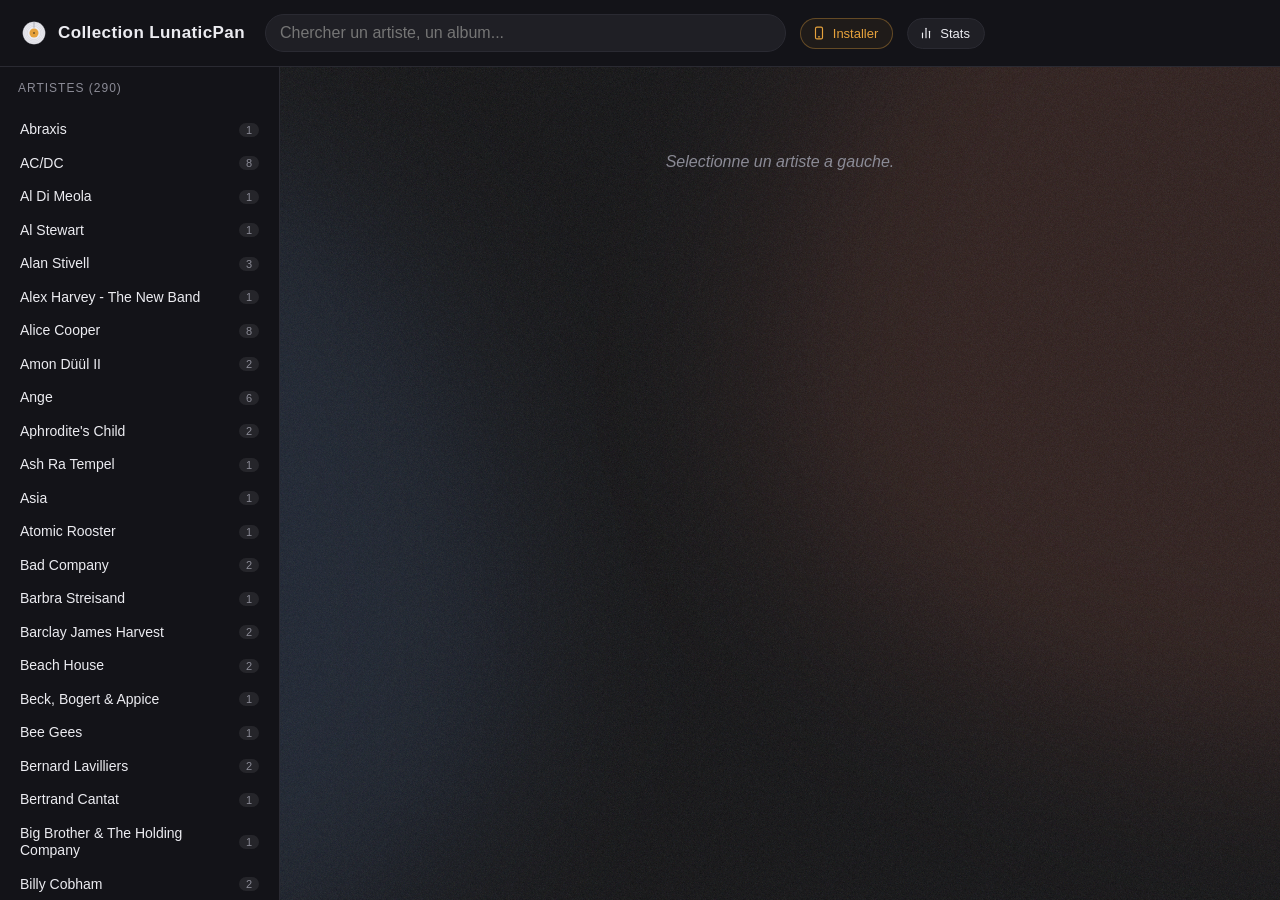
<file: index.html>
<!doctype html>
<html lang="fr">
<head>
  <meta charset="utf-8" />
  <meta name="viewport" content="width=device-width, initial-scale=1, viewport-fit=cover" />
  <title>Collection vinyle — LunaticPan</title>
  <link rel="icon" type="image/svg+xml" href='data:image/svg+xml;utf8,<svg xmlns="http://www.w3.org/2000/svg" viewBox="0 0 32 32"><g><circle cx="16" cy="16" r="15" fill="%23ececf1" stroke="%238b8b96" stroke-width=".4"/><circle cx="16" cy="16" r="13" fill="none" stroke="%23b8b8c2" stroke-width=".4"/><circle cx="16" cy="16" r="11" fill="none" stroke="%23b8b8c2" stroke-width=".4"/><circle cx="16" cy="16" r="9" fill="none" stroke="%23b8b8c2" stroke-width=".4"/><line x1="16" y1="9" x2="16" y2="1.8" stroke="%235a5a64" stroke-width=".5" stroke-linecap="round"/><circle cx="16" cy="16" r="6" fill="%23e6a23c"/><circle cx="16" cy="16" r="1" fill="%230e0e10"/><animateTransform attributeName="transform" type="rotate" from="0 16 16" to="360 16 16" dur="3s" repeatCount="indefinite"/></g></svg>' />
  <link rel="manifest" href="manifest.webmanifest" />
  <link rel="apple-touch-icon" href="icon-192.png" />
  <meta name="theme-color" content="#0e0e10" />
  <meta name="apple-mobile-web-app-capable" content="yes" />
  <meta name="mobile-web-app-capable" content="yes" />
  <meta name="apple-mobile-web-app-status-bar-style" content="black-translucent" />
  <meta name="apple-mobile-web-app-title" content="LunaticPan" />
  <link rel="stylesheet" href="style.css" />
</head>
<body>
  <div class="bg-pulse" aria-hidden="true">
    <div class="blob blob-1"></div>
    <div class="blob blob-2"></div>
  </div>

  <header class="topbar">
    <button id="list-btn" class="list-btn" type="button" title="Ouvrir la liste des artistes" aria-label="Ouvrir la liste">
      <svg viewBox="0 0 24 24" fill="none" stroke="currentColor" stroke-width="2" stroke-linecap="round" stroke-linejoin="round" aria-hidden="true"><line x1="8" y1="6" x2="21" y2="6"/><line x1="8" y1="12" x2="21" y2="12"/><line x1="8" y1="18" x2="21" y2="18"/><circle cx="4" cy="6" r="1"/><circle cx="4" cy="12" r="1"/><circle cx="4" cy="18" r="1"/></svg>
    </button>
    <div class="brand">
      <svg class="disc" viewBox="0 0 32 32" aria-hidden="true">
        <circle cx="16" cy="16" r="15" fill="#ececf1" stroke="#8b8b96" stroke-width="0.4"/>
        <circle cx="16" cy="16" r="13" fill="none" stroke="#b8b8c2" stroke-width="0.4"/>
        <circle cx="16" cy="16" r="11" fill="none" stroke="#b8b8c2" stroke-width="0.4"/>
        <circle cx="16" cy="16" r="9"  fill="none" stroke="#b8b8c2" stroke-width="0.4"/>
        <line x1="16" y1="9" x2="16" y2="1.8" stroke="#5a5a64" stroke-width="0.5" stroke-linecap="round"/>
        <circle cx="16" cy="16" r="6"  fill="#e6a23c"/>
        <circle cx="16" cy="16" r="1"  fill="#0e0e10"/>
      </svg>
      <h1>Collection LunaticPan</h1>
    </div>
    <div class="search">
      <input id="q" type="search" placeholder="Chercher un artiste, un album..." autocomplete="off" />
      <button id="install-btn" class="stats-btn install-btn" type="button" hidden title="Installer l'app sur l'ecran d'accueil">
        <svg viewBox="0 0 24 24" fill="none" stroke="currentColor" stroke-width="2" stroke-linecap="round" stroke-linejoin="round" aria-hidden="true"><rect x="6" y="2" width="12" height="20" rx="2.5"/><line x1="11" y1="18.5" x2="13" y2="18.5"/></svg>
        <span>Installer</span>
      </button>
      <button id="stats-btn" class="stats-btn" type="button" title="Ouvrir les stats de la collection">
        <svg viewBox="0 0 24 24" fill="none" stroke="currentColor" stroke-width="2" stroke-linecap="round" stroke-linejoin="round" aria-hidden="true"><line x1="6" y1="20" x2="6" y2="12"/><line x1="12" y1="20" x2="12" y2="4"/><line x1="18" y1="20" x2="18" y2="9"/></svg>
        <span>Stats</span>
      </button>
    </div>
  </header>

  <main class="layout">
    <div id="sidebar-backdrop" class="sidebar-backdrop" hidden></div>
    <aside id="sidebar" class="sidebar" aria-label="Liste des artistes">
      <div class="sidebar-head">
        <span>Artistes <span id="artist-count"></span></span>
        <button id="sidebar-close" class="sidebar-close" type="button" aria-label="Fermer la liste">&times;</button>
      </div>
      <ol id="artist-list" class="artist-list"></ol>
    </aside>

    <section id="content" class="content">
      <div id="empty" class="empty">Selectionne un artiste a gauche.</div>
      <article id="artist-panel" class="artist-panel" hidden>
        <h2 id="artist-name"></h2>
        <p id="artist-meta" class="muted"></p>
        <div id="albums" class="albums"></div>
      </article>
    </section>
  </main>

  <div id="install-modal" class="easter-stats" hidden>
    <div class="easter-stats-inner install-inner">
      <button class="easter-close" data-close-install aria-label="Fermer">&times;</button>
      <div class="easter-title">✦ Ajouter a l'ecran d'accueil ✦</div>

      <p class="install-intro">Pour epingler le site comme une app sur ton telephone :</p>

      <ol class="install-steps" id="install-steps-ios">
        <li>Appuie sur le bouton <strong>Partager</strong>
          <svg viewBox="0 0 24 24" fill="none" stroke="currentColor" stroke-width="2" stroke-linecap="round" stroke-linejoin="round" aria-hidden="true"><path d="M12 16V4"/><polyline points="7 9 12 4 17 9"/><path d="M5 14v5a2 2 0 0 0 2 2h10a2 2 0 0 0 2-2v-5"/></svg>
          en bas de Safari.
        </li>
        <li>Choisis <strong>Sur l'ecran d'accueil</strong>.</li>
        <li>Tape <strong>Ajouter</strong>. L'icone apparait avec tes autres apps.</li>
      </ol>

      <ol class="install-steps" id="install-steps-android" hidden>
        <li>Ouvre le menu <strong>&#8942;</strong> de Chrome (en haut a droite).</li>
        <li>Choisis <strong>Installer l'application</strong> ou <strong>Ajouter a l'ecran d'accueil</strong>.</li>
        <li>Confirme. L'icone apparait avec tes autres apps.</li>
      </ol>

      <div class="easter-foot">echappe / clic exterieur pour fermer</div>
    </div>
  </div>

  <div id="modal" class="modal" hidden>
    <div class="modal-backdrop" data-close></div>
    <div class="modal-inner">
      <button class="modal-close" data-close aria-label="Fermer">&times;</button>
      <img id="modal-img" alt="" />
      <div id="modal-caption" class="modal-caption"></div>
    </div>
  </div>

  <script src="collection.js"></script>
  <script src="fiches.js"></script>
  <script src="covers.js"></script>
  <script src="app.js"></script>
</body>
</html>
</file>
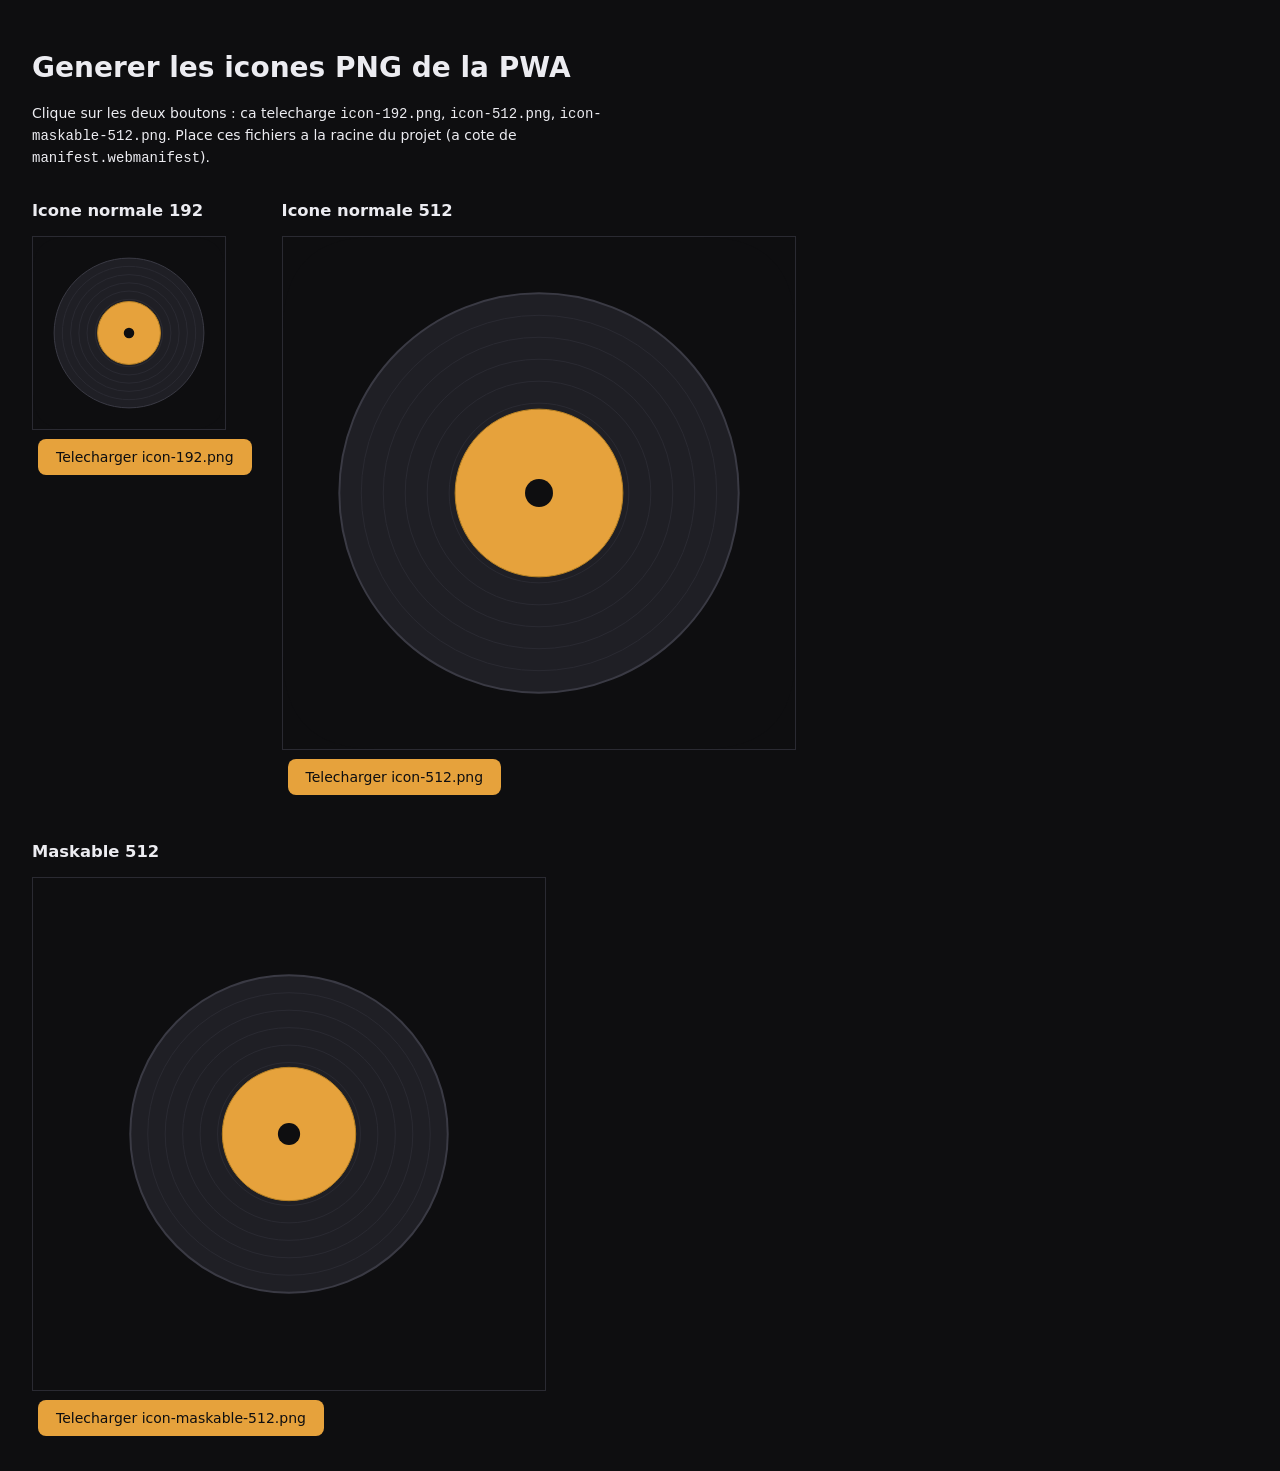
<file: make-icons.html>
<!doctype html>
<html lang="fr">
<head>
  <meta charset="utf-8" />
  <title>Generer les icones PNG</title>
  <style>
    body { font: 14px system-ui, sans-serif; background: #0e0e10; color: #ececf1; padding: 24px; }
    button { font: 14px system-ui; padding: 10px 18px; margin: 6px; background: #e6a23c; color: #0e0e10; border: 0; border-radius: 8px; cursor: pointer; }
    .row { display: flex; gap: 24px; align-items: flex-start; margin-top: 16px; flex-wrap: wrap; }
    canvas { background: #0e0e10; border: 1px solid #2a2a32; }
    p { max-width: 640px; line-height: 1.5; }
  </style>
</head>
<body>
  <h1>Generer les icones PNG de la PWA</h1>
  <p>Clique sur les deux boutons : ca telecharge <code>icon-192.png</code>, <code>icon-512.png</code>, <code>icon-maskable-512.png</code>. Place ces fichiers a la racine du projet (a cote de <code>manifest.webmanifest</code>).</p>

  <div class="row">
    <div>
      <h3>Icone normale 192</h3>
      <canvas id="c192" width="192" height="192"></canvas><br/>
      <button onclick="dl('c192','icon-192.png')">Telecharger icon-192.png</button>
    </div>
    <div>
      <h3>Icone normale 512</h3>
      <canvas id="c512" width="512" height="512"></canvas><br/>
      <button onclick="dl('c512','icon-512.png')">Telecharger icon-512.png</button>
    </div>
    <div>
      <h3>Maskable 512</h3>
      <canvas id="cmask" width="512" height="512"></canvas><br/>
      <button onclick="dl('cmask','icon-maskable-512.png')">Telecharger icon-maskable-512.png</button>
    </div>
  </div>

<script>
function drawDisc(ctx, size, opts) {
  // opts.rounded : coins arrondis (icone normale) vs plein carre (maskable)
  // opts.safeRatio : le disque occupe safeRatio*size (1.0 normal, 0.7 maskable pour safe-zone)
  ctx.clearRect(0, 0, size, size);

  // fond
  ctx.fillStyle = '#0e0e10';
  if (opts.rounded) {
    var r = size * 0.18;
    ctx.beginPath();
    ctx.moveTo(r, 0);
    ctx.lineTo(size - r, 0);
    ctx.quadraticCurveTo(size, 0, size, r);
    ctx.lineTo(size, size - r);
    ctx.quadraticCurveTo(size, size, size - r, size);
    ctx.lineTo(r, size);
    ctx.quadraticCurveTo(0, size, 0, size - r);
    ctx.lineTo(0, r);
    ctx.quadraticCurveTo(0, 0, r, 0);
    ctx.closePath();
    ctx.fill();
  } else {
    ctx.fillRect(0, 0, size, size);
  }

  var cx = size / 2, cy = size / 2;
  var R = (size / 2) * opts.safeRatio;

  // disque vinyle
  ctx.beginPath(); ctx.arc(cx, cy, R, 0, Math.PI*2);
  ctx.fillStyle = '#1f1f25'; ctx.fill();
  ctx.lineWidth = Math.max(1, size/256);
  ctx.strokeStyle = '#3a3a44'; ctx.stroke();

  // sillons
  ctx.strokeStyle = '#2a2a32';
  ctx.lineWidth = Math.max(1, size/512);
  var grooves = [0.89, 0.78, 0.67, 0.56, 0.45];
  for (var i = 0; i < grooves.length; i++) {
    ctx.beginPath(); ctx.arc(cx, cy, R * grooves[i], 0, Math.PI*2); ctx.stroke();
  }

  // label central
  ctx.beginPath(); ctx.arc(cx, cy, R * 0.42, 0, Math.PI*2);
  ctx.fillStyle = '#e6a23c'; ctx.fill();
  ctx.strokeStyle = '#b88224'; ctx.lineWidth = Math.max(1, size/512); ctx.stroke();

  // trou
  ctx.beginPath(); ctx.arc(cx, cy, R * 0.07, 0, Math.PI*2);
  ctx.fillStyle = '#0e0e10'; ctx.fill();
}

drawDisc(document.getElementById('c192').getContext('2d'), 192, { rounded: true,  safeRatio: 0.78 });
drawDisc(document.getElementById('c512').getContext('2d'), 512, { rounded: true,  safeRatio: 0.78 });
drawDisc(document.getElementById('cmask').getContext('2d'), 512, { rounded: false, safeRatio: 0.62 });

function dl(canvasId, filename) {
  var c = document.getElementById(canvasId);
  c.toBlob(function(blob) {
    var url = URL.createObjectURL(blob);
    var a = document.createElement('a');
    a.href = url; a.download = filename;
    document.body.appendChild(a); a.click(); a.remove();
    setTimeout(function(){ URL.revokeObjectURL(url); }, 1000);
  }, 'image/png');
}
</script>
</body>
</html>
</file>
<file: style.css>
/* Theme vinyle sombre — pas de framework. */
:root {
  --bg: #0e0e10;
  --bg-2: #16161a;
  --bg-3: #1f1f25;
  --black: #131318;
  --line: #2a2a32;
  --text: #ececf1;
  --muted: #8b8b96;
  --accent: #e6a23c;
  --accent-2: #ff7a59;
  --good: #5cd6a2;
  --bad: #ff6b6b;
  --radius: 10px;
  --radius-sm: 6px;
  --shadow: 0 6px 24px rgba(0, 0, 0, 0.35);
}

* { box-sizing: border-box; }
html, body { margin: 0; padding: 0; }

/* Scrollbars sombres, fines */
* {
  scrollbar-width: thin;
  scrollbar-color: rgba(255, 255, 255, 0.12) transparent;
}
::-webkit-scrollbar { width: 10px; height: 10px; }
::-webkit-scrollbar-track { background: transparent; }
::-webkit-scrollbar-thumb {
  background: rgba(255, 255, 255, 0.12);
  border-radius: 999px;
  border: 2px solid transparent;
  background-clip: padding-box;
}
::-webkit-scrollbar-thumb:hover {
  background: rgba(255, 255, 255, 0.22);
  background-clip: padding-box;
}
::-webkit-scrollbar-corner { background: transparent; }
body {
  font-family: -apple-system, BlinkMacSystemFont, "Segoe UI", Roboto, "Helvetica Neue", Arial, sans-serif;
  background: var(--bg);
  color: var(--text);
  height: 100vh;
  overflow: hidden;
  display: flex;
  flex-direction: column;
  position: relative;
}

/* Couleurs interpolees en continu via @property color animation -> fondu doux */
@property --c1 { syntax: "<color>"; initial-value: rgba(105, 161, 255, 0.12); inherits: true; }
@property --c2 { syntax: "<color>"; initial-value: rgba(255, 122, 89, 0.12); inherits: true; }

.bg-pulse {
  position: fixed;
  inset: 0;
  pointer-events: none;
  z-index: 0;
  overflow: hidden;
  --c1: rgba(105, 161, 255, 0.12);
  --c2: rgba(255, 122, 89, 0.12);
  animation: color-fade 140s linear infinite;
}

/* Vraies formes blob : border-radius asymetrique + blur */
.blob {
  position: absolute;
  width: 70vw;
  height: 70vw;
  max-width: 900px;
  max-height: 900px;
  filter: blur(90px);
  pointer-events: none;
  will-change: border-radius;
}
.blob-1 {
  background: var(--c1);
  border-radius: 58% 42% 65% 35% / 50% 60% 40% 50%;
  top: var(--p1y, -25%);
  left: var(--p1x, -20%);
  animation: blob-morph-1 32s ease-in-out infinite;
}
.blob-2 {
  background: var(--c2);
  border-radius: 40% 60% 30% 70% / 60% 30% 70% 40%;
  bottom: var(--p2y, -25%);
  right: var(--p2x, -20%);
  animation: blob-morph-2 38s ease-in-out infinite;
}

@keyframes blob-morph-1 {
  0%, 100% { border-radius: 58% 42% 65% 35% / 50% 60% 40% 50%; }
  33%      { border-radius: 42% 58% 35% 65% / 60% 40% 60% 40%; }
  66%      { border-radius: 65% 35% 50% 50% / 40% 60% 35% 65%; }
}
@keyframes blob-morph-2 {
  0%, 100% { border-radius: 40% 60% 30% 70% / 60% 30% 70% 40%; }
  33%      { border-radius: 55% 45% 60% 40% / 35% 65% 30% 70%; }
  66%      { border-radius: 30% 70% 45% 55% / 70% 40% 60% 30%; }
}

/* Grain SVG (turbulence) — recette canonique (Ibelick / CSS-Tricks) :
   grand viewBox + baseFrequency moderee + background-size petit -> grain fin */
body::after {
  content: "";
  position: fixed;
  inset: 0;
  pointer-events: none;
  z-index: 0;
  opacity: 0.07;
  background-image: url("data:image/svg+xml,%3Csvg xmlns='http://www.w3.org/2000/svg' viewBox='0 0 600 600'%3E%3Cfilter id='a'%3E%3CfeTurbulence type='fractalNoise' baseFrequency='.65' numOctaves='3' stitchTiles='stitch'/%3E%3C/filter%3E%3Crect width='100%25' height='100%25' filter='url(%23a)'/%3E%3C/svg%3E");
  background-repeat: repeat;
  background-size: 182px;
}

@keyframes pulse-soft {
  0%, 100% { opacity: 0.85; }
  50%      { opacity: 1; }
}

/* Fondu de couleur lent et continu (les positions ne bougent pas) */
@keyframes color-fade {
  0%   { --c1: rgba(105, 161, 255, 0.12); --c2: rgba(255, 122, 89, 0.12); }
  20%  { --c1: rgba(180, 130, 255, 0.12); --c2: rgba(92, 214, 162, 0.12); }
  40%  { --c1: rgba(230, 162, 60, 0.12);  --c2: rgba(255, 110, 160, 0.12); }
  60%  { --c1: rgba(92, 214, 162, 0.12);  --c2: rgba(255, 200, 80, 0.12); }
  80%  { --c1: rgba(255, 110, 160, 0.12); --c2: rgba(105, 161, 255, 0.12); }
  100% { --c1: rgba(105, 161, 255, 0.12); --c2: rgba(255, 122, 89, 0.12); }
}

/* On force la topbar et le layout au-dessus des effets */
.topbar, .layout { position: relative; z-index: 1; }

.topbar {
  flex: 0 0 auto;
  z-index: 5;
  display: flex;
  align-items: center;
  gap: 20px;
  padding: 14px 22px;
  background: var(--black);
  border-bottom: 1px solid var(--line);
}
.brand { display: flex; align-items: center; gap: 12px; }
.brand h1 { font-size: 17px; margin: 0; letter-spacing: 0.4px; }
.disc {
  width: 24px; height: 24px;
  flex: 0 0 auto;
  display: block;
  animation: spin 8s linear infinite;
}
.brand:hover .disc { animation-duration: 2s; }
@keyframes spin { to { transform: rotate(360deg); } }

.search {
  flex: 1;
  display: flex;
  align-items: center;
  gap: 14px;
  max-width: 720px;
}
.search input {
  width: 100%;
  padding: 9px 14px;
  background: var(--bg-3);
  color: var(--text);
  border: 1px solid var(--line);
  border-radius: 999px;
  font: inherit;
  outline: none;
  transition: border-color .15s, box-shadow .15s;
}
.search input:focus { border-color: var(--accent); box-shadow: 0 0 0 3px rgba(230, 162, 60, 0.18); }
.stats-btn {
  flex: 0 0 auto;
  display: inline-flex;
  align-items: center;
  gap: 7px;
  padding: 7px 14px 7px 11px;
  background: var(--bg-3);
  color: var(--text);
  border: 1px solid var(--line);
  border-radius: 999px;
  font: inherit;
  font-size: 13px;
  font-weight: 500;
  cursor: pointer;
  white-space: nowrap;
  transition: color .15s, background .15s, border-color .15s, transform .15s;
  user-select: none;
}
.stats-btn svg { width: 14px; height: 14px; flex-shrink: 0; }
.stats-btn:hover {
  color: var(--accent);
  border-color: rgba(230, 162, 60, 0.5);
  background: rgba(230, 162, 60, 0.08);
  transform: translateY(-1px);
}
.stats-btn:active { transform: translateY(0); }

.install-btn {
  color: var(--accent);
  border-color: rgba(230, 162, 60, 0.35);
  background: rgba(230, 162, 60, 0.06);
}
.install-btn:hover {
  color: var(--accent);
  border-color: rgba(230, 162, 60, 0.7);
  background: rgba(230, 162, 60, 0.14);
}

.list-btn {
  display: none;
  flex: 0 0 auto;
  align-items: center;
  justify-content: center;
  width: 36px;
  height: 36px;
  padding: 0;
  background: var(--bg-3);
  color: var(--text);
  border: 1px solid var(--line);
  border-radius: 999px;
  cursor: pointer;
  transition: color .15s, background .15s, border-color .15s, transform .15s;
}
.list-btn svg { width: 16px; height: 16px; }
.list-btn:hover { color: var(--accent); border-color: rgba(230, 162, 60, 0.5); background: rgba(230, 162, 60, 0.08); }
.list-btn:active { transform: translateY(0); }

.sidebar-head {
  display: flex;
  align-items: center;
  justify-content: space-between;
  gap: 8px;
}
.sidebar-close {
  display: none;
  background: none;
  border: 0;
  color: var(--muted);
  font-size: 26px;
  line-height: 1;
  cursor: pointer;
  padding: 0 6px;
}
.sidebar-close:hover { color: var(--accent); }

.sidebar-backdrop {
  display: none;
  position: fixed;
  inset: 0;
  background: rgba(0, 0, 0, 0.55);
  backdrop-filter: blur(2px);
  z-index: 8;
}

.layout {
  flex: 1 1 auto;
  display: grid;
  grid-template-columns: 280px 1fr;
  gap: 0;
  min-height: 0;
}

.sidebar {
  border-right: 1px solid var(--line);
  background: var(--black);
  overflow-y: auto;
  min-height: 0;
}
.sidebar-head {
  padding: 14px 18px 8px;
  font-size: 12px;
  text-transform: uppercase;
  letter-spacing: 1px;
  color: var(--muted);
}
.artist-list { list-style: none; margin: 0; padding: 10px 8px 10px; }
.artist-list li {
  padding: 8px 12px;
  border-radius: var(--radius-sm);
  cursor: pointer;
  font-size: 14px;
  color: var(--text);
  display: flex;
  justify-content: space-between;
  align-items: center;
  gap: 8px;
}
.artist-list li > span:first-child {
  flex: 1 1 auto;
  min-width: 0;
  display: -webkit-box;
  -webkit-box-orient: vertical;
  -webkit-line-clamp: 2;
  line-clamp: 2;
  overflow: hidden;
  text-overflow: ellipsis;
  line-height: 1.25;
  word-break: break-word;
}
.artist-list li:hover { background: var(--bg-3); }
.artist-list li.active { background: var(--accent); color: #1a1208; font-weight: 600; }
.artist-list li .badge {
  background: rgba(255, 255, 255, 0.08);
  color: var(--muted);
  font-size: 11px;
  padding: 1px 7px;
  border-radius: 999px;
  flex-shrink: 0;
}
.artist-list li.active .badge { background: rgba(0, 0, 0, 0.18); color: #2a1f10; }

.content {
  padding: 26px 28px 40px;
  overflow-y: auto;
  min-height: 0;
  position: relative;
}
.content::before {
  content: "";
  position: fixed;
  inset: 0 0 0 280px;
  pointer-events: none;
  z-index: 0;
  opacity: 0.10;
  background-image: url("data:image/svg+xml,%3Csvg xmlns='http://www.w3.org/2000/svg' viewBox='0 0 600 600'%3E%3Cfilter id='b'%3E%3CfeTurbulence type='fractalNoise' baseFrequency='.85' numOctaves='3' stitchTiles='stitch' seed='5'/%3E%3C/filter%3E%3Crect width='100%25' height='100%25' filter='url(%23b)'/%3E%3C/svg%3E");
  background-repeat: repeat;
  background-size: 160px;
}
.content > * { position: relative; z-index: 1; }
@media (max-width: 760px) {
  .content::before { inset: 0; }
}
.empty {
  color: var(--muted);
  font-style: italic;
  padding: 60px 12px;
  text-align: center;
}

.artist-panel h2 { margin: 0 0 4px; font-size: 28px; letter-spacing: 0.3px; }
.muted { color: var(--muted); font-size: 13px; margin: 0 0 22px; }

.albums { display: grid; gap: 18px; }
.album {
  background: linear-gradient(180deg, var(--bg-2) 0%, #14141a 100%);
  border: 1px solid var(--line);
  border-radius: var(--radius);
  padding: 18px 20px;
  box-shadow: var(--shadow);
  display: grid;
  grid-template-columns: 120px 1fr;
  gap: 18px;
  align-items: start;
}
.album-cover {
  width: 120px;
  height: 120px;
  background: #0f0f14;
  border-radius: var(--radius-sm);
  overflow: hidden;
  flex-shrink: 0;
  border: 1px solid var(--line);
  transition: transform 0.15s, box-shadow 0.15s;
}
.album-cover.has-img { cursor: zoom-in; }
.album-cover.has-img:hover { transform: scale(1.03); box-shadow: 0 6px 18px rgba(0,0,0,0.4); }
.album-cover img { width: 100%; height: 100%; object-fit: cover; display: block; }
.album-cover.empty {
  display: flex;
  align-items: center;
  justify-content: center;
  color: var(--muted);
  font-size: 28px;
}
.album-body { min-width: 0; }
.album-head {
  display: flex;
  justify-content: space-between;
  align-items: baseline;
  gap: 16px;
  flex-wrap: wrap;
}
.album-title {
  margin: 0;
  font-size: 19px;
  font-weight: 600;
  letter-spacing: 0.2px;
}
.album-year {
  color: var(--accent);
  font-variant-numeric: tabular-nums;
  font-size: 14px;
}
.album-fiche {
  margin: 12px 0 0;
  line-height: 1.55;
  color: #d9d9e0;
  font-size: 14.5px;
}
.album-fiche.placeholder { color: var(--muted); font-style: italic; }

.album-links {
  display: flex;
  flex-wrap: wrap;
  gap: 6px;
  margin-top: 8px;
}
.lnk {
  display: inline-flex;
  align-items: center;
  gap: 5px;
  padding: 3px 10px 3px 8px;
  border-radius: 999px;
  font-size: 11.5px;
  font-weight: 500;
  text-decoration: none;
  color: var(--muted);
  background: rgba(255, 255, 255, 0.03);
  border: 1px solid var(--line);
  transition: color .15s, background .15s, border-color .15s, transform .15s;
  user-select: none;
}
.lnk svg { width: 13px; height: 13px; flex-shrink: 0; transition: transform .25s; }
.lnk:hover { color: var(--text); background: rgba(255, 255, 255, 0.07); transform: translateY(-1px); }
.lnk-discogs:hover { color: #ff7a59; border-color: rgba(255, 122, 89, 0.5); background: rgba(255, 122, 89, 0.08); }
.lnk-discogs:hover svg { animation: spin 1.6s linear infinite; }
.lnk-google:hover { color: #69a1ff; border-color: rgba(105, 161, 255, 0.5); background: rgba(105, 161, 255, 0.08); }
.lnk-google:hover svg { transform: scale(1.15) rotate(-8deg); }

.pressings {
  margin-top: 14px;
  display: flex;
  flex-direction: column;
  gap: 6px;
}
.pressing {
  display: grid;
  grid-template-columns: 1fr auto;
  gap: 12px;
  padding: 8px 12px;
  background: rgba(255, 255, 255, 0.02);
  border: 1px solid var(--line);
  border-radius: var(--radius-sm);
  font-size: 13px;
  color: var(--muted);
}
.pressing strong { color: var(--text); font-weight: 500; }
.pressing .cond { color: var(--good); font-size: 12px; }
.pressing .cond.bad { color: var(--bad); }
.pressing .right { text-align: right; }

mark {
  background: var(--accent);
  color: #1a1208;
  padding: 0 2px;
  border-radius: 3px;
}

.modal {
  position: fixed;
  inset: 0;
  z-index: 100;
  display: flex;
  align-items: center;
  justify-content: center;
}
.modal[hidden] { display: none; }
.modal-backdrop {
  position: absolute;
  inset: 0;
  background: rgba(0, 0, 0, 0.88);
  backdrop-filter: blur(4px);
  cursor: zoom-out;
}
.modal-inner {
  position: relative;
  max-width: 90vw;
  max-height: 90vh;
  display: flex;
  flex-direction: column;
  align-items: center;
}
.modal-inner img {
  max-width: 90vw;
  max-height: 80vh;
  display: block;
  border-radius: 6px;
  box-shadow: 0 20px 60px rgba(0, 0, 0, 0.6);
  background: #0f0f14;
}
.modal-close {
  position: absolute;
  top: -42px;
  right: -4px;
  background: none;
  border: 0;
  color: #fff;
  font-size: 36px;
  line-height: 1;
  cursor: pointer;
  padding: 4px 10px;
}
.modal-close:hover { color: var(--accent); }
.modal-caption {
  color: #d8d8e0;
  margin-top: 10px;
  text-align: center;
  font-size: 13px;
}

/* Install modal : reutilise l'apparence du panneau Stats (easter-stats) */
.install-inner { max-width: 460px; }
.install-intro {
  margin: 0 0 14px;
  color: var(--muted);
  font-size: 14px;
  text-align: center;
}
.install-steps {
  margin: 0;
  padding-left: 22px;
  color: var(--text);
  font-size: 14px;
  line-height: 1.7;
}
.install-steps li { margin-bottom: 8px; }
.install-steps strong { color: var(--accent); font-weight: 600; }
.install-steps svg {
  width: 16px;
  height: 16px;
  vertical-align: -3px;
  color: var(--accent);
  margin: 0 2px;
}

/* ───────── Easter eggs ───────── */

.brand h1 { cursor: default; user-select: none; }

.easter-stats {
  position: fixed;
  inset: 0;
  z-index: 200;
  display: flex;
  align-items: center;
  justify-content: center;
  background: rgba(0, 0, 0, 0.72);
  backdrop-filter: blur(6px);
  opacity: 0;
  transition: opacity .25s;
  padding: 24px;
}
/* l'attribut [hidden] doit reellement masquer (sinon le panneau bloque les clics) */
.easter-stats[hidden] { display: none; }
.easter-stats.show { opacity: 1; }
.easter-stats-inner {
  position: relative;
  background: linear-gradient(180deg, #1a1a22 0%, #14141a 100%);
  border: 1px solid rgba(230, 162, 60, 0.4);
  border-radius: var(--radius);
  padding: 24px 28px 18px;
  max-width: 880px;
  width: 100%;
  max-height: calc(100vh - 60px);
  overflow-y: auto;
  box-shadow: 0 30px 80px rgba(0, 0, 0, 0.6), 0 0 0 1px rgba(230, 162, 60, 0.12);
  transform: translateY(8px) scale(0.98);
  transition: transform .3s cubic-bezier(.2, .8, .2, 1);
}
.easter-stats.show .easter-stats-inner { transform: translateY(0) scale(1); }
.easter-title {
  color: var(--accent);
  font-size: 15px;
  letter-spacing: 2px;
  text-transform: uppercase;
  text-align: center;
  margin-bottom: 18px;
}
.easter-close {
  position: absolute;
  top: 8px;
  right: 12px;
  background: none;
  border: 0;
  color: var(--muted);
  font-size: 26px;
  line-height: 1;
  cursor: pointer;
  padding: 2px 8px;
}
.easter-close:hover { color: var(--accent); }
.easter-foot {
  margin-top: 18px;
  text-align: center;
  color: var(--muted);
  font-size: 12px;
  font-style: italic;
  letter-spacing: 0.5px;
}

.es-grid {
  display: grid;
  grid-template-columns: 1fr 1fr;
  gap: 14px;
}
.es-section {
  background: rgba(255, 255, 255, 0.025);
  border: 1px solid var(--line);
  border-radius: var(--radius-sm);
  padding: 12px 14px;
}
.es-section-wide { grid-column: 1 / -1; }
.es-section h4 {
  margin: 0 0 8px;
  font-size: 12px;
  text-transform: uppercase;
  letter-spacing: 1.2px;
  color: var(--accent);
  font-weight: 600;
}
.es-row {
  display: flex;
  justify-content: space-between;
  align-items: baseline;
  gap: 12px;
  padding: 4px 0;
  font-size: 13px;
  color: #d9d9e0;
  border-bottom: 1px dotted rgba(255, 255, 255, 0.04);
}
.es-row:last-child { border-bottom: 0; }
.es-row span:first-child { color: var(--muted); }
.es-row b { color: var(--text); font-weight: 600; text-align: right; font-variant-numeric: tabular-nums; }
.es-row-key { color: var(--text) !important; flex: 1; overflow: hidden; text-overflow: ellipsis; white-space: nowrap; }
.es-row-val { color: var(--accent); font-weight: 600; font-variant-numeric: tabular-nums; }
.muted-i { color: var(--muted); font-size: 12px; font-style: italic; font-weight: normal; margin-left: 2px; }

.es-decade-label { color: var(--muted); width: 48px; font-variant-numeric: tabular-nums; font-size: 12px; }
.es-bar { color: var(--accent); font-family: ui-monospace, "Cascadia Mono", "Menlo", monospace; letter-spacing: -1px; flex: 1; }
.es-bar-n { color: var(--text); font-variant-numeric: tabular-nums; font-size: 12px; min-width: 36px; text-align: right; }

@media (max-width: 700px) {
  .es-grid { grid-template-columns: 1fr; }
  .es-section-wide { grid-column: auto; }
}

.fete-musique {
  flex: 0 0 auto;
  display: flex;
  align-items: center;
  justify-content: center;
  gap: 10px;
  padding: 8px 22px;
  background: linear-gradient(90deg, rgba(230, 162, 60, 0.18), rgba(255, 122, 89, 0.18));
  border-bottom: 1px solid rgba(230, 162, 60, 0.4);
  color: var(--text);
  font-size: 13.5px;
  letter-spacing: 0.3px;
  position: relative;
}
.fete-musique .fete-note {
  color: var(--accent);
  font-size: 16px;
  animation: fete-bounce 1.4s ease-in-out infinite;
}
.fete-musique .fete-sub { color: var(--muted); font-style: italic; font-size: 12.5px; }
.fete-close {
  margin-left: 8px;
  background: none;
  border: 0;
  color: var(--muted);
  font-size: 18px;
  line-height: 1;
  cursor: pointer;
  padding: 0 6px;
}
.fete-close:hover { color: var(--accent); }
@keyframes fete-bounce {
  0%, 100% { transform: translateY(0); }
  50% { transform: translateY(-3px); }
}

@media (max-width: 760px) {
  body { height: auto; min-height: 100vh; overflow: auto; }
  .topbar { padding: 10px 14px; gap: 10px; }
  .brand h1 { display: none; }
  .search { gap: 8px; }
  .search input { padding: 8px 12px; font-size: 14px; }
  .stats-btn span { display: none; }
  .stats-btn { width: 36px; height: 36px; padding: 0; justify-content: center; }
  .stats-btn svg { width: 16px; height: 16px; }
  .list-btn { display: inline-flex; }
  .disc { width: 36px; height: 36px; }

  .layout { grid-template-columns: 1fr; }
  .sidebar {
    position: fixed;
    top: 0; left: 0; bottom: 0;
    width: min(86vw, 340px);
    max-height: none;
    z-index: 9;
    transform: translateX(-100%);
    transition: transform .25s ease;
    border-right: 1px solid var(--line);
    box-shadow: 0 0 40px rgba(0, 0, 0, 0.6);
  }
  .sidebar.open { transform: translateX(0); }
  .sidebar-backdrop.show { display: block; }
  .sidebar-close { display: block; }
  .sidebar-head { padding: 16px 18px 8px; }

  .content { padding: 18px; overflow: visible; }
}

/* Layout "album en 2 rows" : cover + entete sur la 1re ligne, fiche
   pleine largeur en-dessous. Applique des qu'on est trop etroit, y compris
   sur les fenetres desktop reduites. */
@media (max-width: 900px) {
  .album {
    grid-template-columns: 90px 1fr;
    column-gap: 14px;
    row-gap: 8px;
    padding: 14px;
  }
  .album-cover {
    grid-column: 1;
    grid-row: 1 / span 2;
    width: 90px;
    height: 90px;
    align-self: start;
  }
  .album-body { display: contents; }
  .album-head { grid-column: 2; grid-row: 1; align-self: start; }
  .album-links { grid-column: 2; grid-row: 2; align-self: start; margin-top: 0; }
  .album-fiche { grid-column: 1 / -1; grid-row: 3; margin-top: 4px; }
  .pressings { grid-column: 1 / -1; grid-row: 4; margin-top: 0; }
}
</file>
